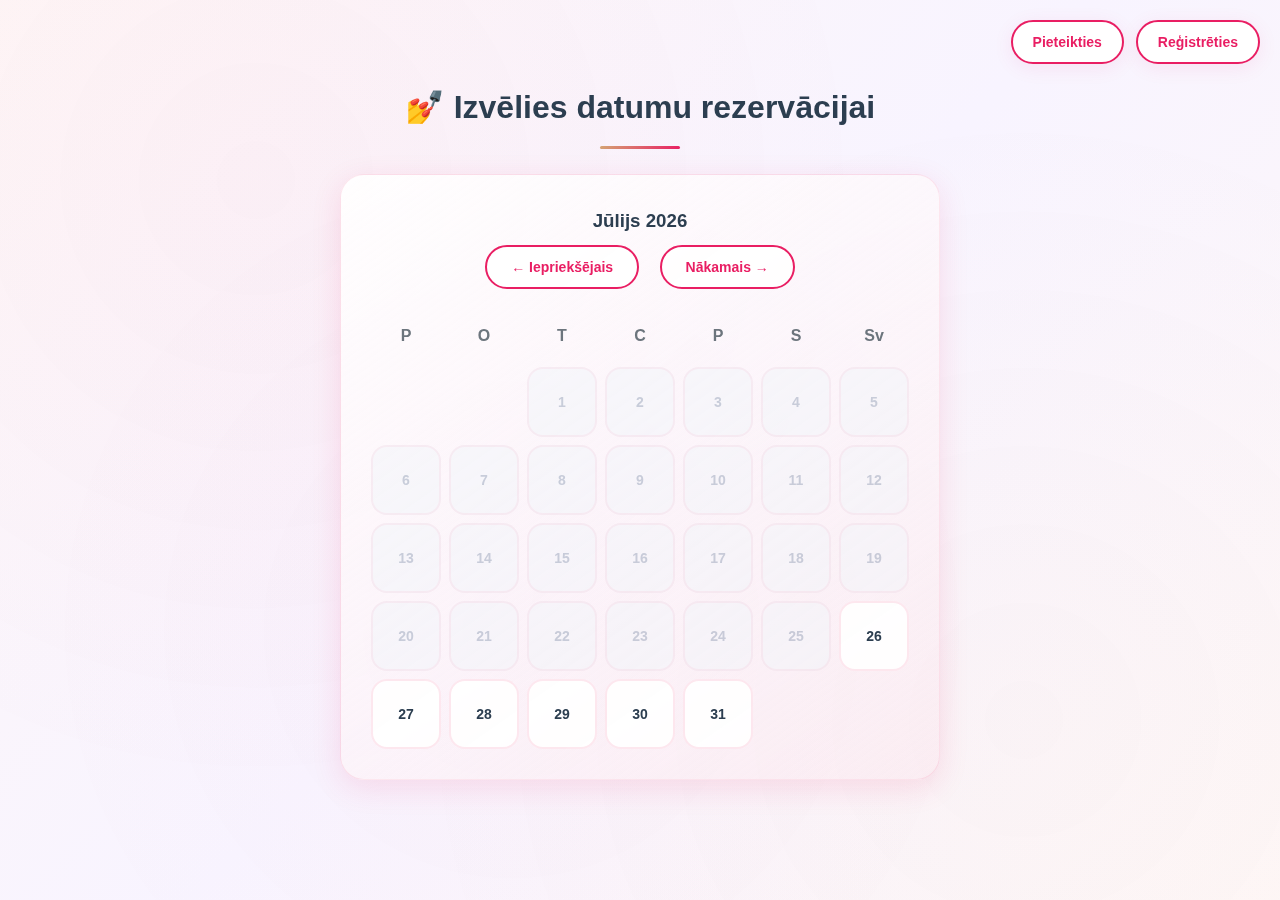
<file: public/index.html>
<!DOCTYPE html>
<html lang="lv">
<head>
    <meta charset="UTF-8">
    <meta name="viewport" content="width=device-width, initial-scale=1.0">
    <title>Nagu studijas rezervācijas</title>
    <link rel="stylesheet" href="style.css">
</head>
<body>
    <div class="container">
        <!-- Autentifikācijas pogas augšējā labajā stūrī -->
        <div class="auth-buttons" id="auth-buttons">
            <button onclick="showLogin()" type="button">Pieteikties</button>
            <button onclick="showRegister()" type="button">Reģistrēties</button>
            <!-- Lietotāja pogas tiks izveidotas automātiski JavaScript -->
        </div>

        <!-- Galvenais kalendāra skats -->
        <div id="step-calendar" class="step">
            <h2>💅 Izvēlies datumu rezervācijai</h2>
            <div id="calendar"></div>
        </div>

        <!-- Pakalpojumu izvēle -->
        <div id="step-service" class="step hidden">
            <h2>Pieejamie pakalpojumi <span id="selected-date"></span></h2>
            <div id="services-list"></div>
            <div class="step-navigation">
                <button onclick="backToCalendar()" type="button">⬅️ Atpakaļ uz kalendāru</button>
            </div>
        </div>

        <!-- Laika izvēle -->
        <div id="step-time" class="step hidden">
            <h2>🕐 Izvēlies laiku</h2>
            <div class="booking-info">
                <p><strong>📅 Datums:</strong> <span id="time-date"></span></p>
                <p><strong>💅 Pakalpojums:</strong> <span id="time-service"></span></p>
            </div>
            <div id="time-slots"></div>
            <div class="step-navigation">
                <button onclick="goBackToServices()" type="button">⬅️ Atpakaļ</button>
            </div>
        </div>

        <!-- Rezervācijas apstiprināšana -->
        <div id="step-confirm" class="step hidden">
            <h2>✅ Apstiprini rezervāciju</h2>
            <div id="booking-summary"></div>
            
            <!-- Nereģistrētiem klientiem -->
            <div id="guest-info" class="booking-form hidden">
                <h3>👤 Tavs kontakti</h3>
                <div class="form-group">
                    <label for="guest-name">Vārds *</label>
                    <input type="text" id="guest-name" required placeholder="Tavs vārds">
                </div>
                <div class="form-group">
                    <label for="guest-phone">Telefons *</label>
                    <input type="tel" id="guest-phone" required placeholder="+371 12345678">
                </div>
                <div class="form-group">
                    <label for="guest-comment">Komentārs (nav obligāts)</label>
                    <textarea id="guest-comment" placeholder="Papildu informācija..." rows="3"></textarea>
                </div>
            </div>
            
            <!-- Reģistrētiem klientiem -->
            <div id="user-info" class="booking-form hidden">
                <h3>📝 Papildu informācija</h3>
                <div class="form-group">
                    <label for="user-comment">Komentārs</label>
                    <textarea id="user-comment" placeholder="Papildu informācija..." rows="3"></textarea>
                </div>
                <div class="form-group">
                    <label for="user-image">📷 Pievienot bildi</label>
                    <input type="file" id="user-image" accept="image/*">
                </div>
            </div>
            
            <div class="confirm-buttons">
                <button onclick="confirmBooking()" id="confirm-btn" class="primary-btn" type="button">✅ Apstiprināt rezervāciju</button>
                <button onclick="editBooking()" type="button">✏️ Labot</button>
                <button onclick="cancelTempBooking()" type="button">❌ Atcelt</button>
                <button onclick="goBackToTime()" type="button">⬅️ Atpakaļ</button>
            </div>
        </div>

        <!-- Paldies ziņojums -->
        <div id="step-thankyou" class="step hidden">
            <div class="thank-you-message">
                <h2>🎉 Paldies par rezervāciju!</h2>
                <p>✅ Tava rezervācija ir veiksmīgi apstiprināta.</p>
                <p>📞 Mēs sazināsimies ar tevi tuvākajā laikā!</p>
                <button onclick="resetBooking()" class="primary-btn" type="button">📅 Izveidot jaunu rezervāciju</button>
            </div>
        </div>

        <!-- Pieteikšanās forma -->
        <div id="login-form" class="auth-form hidden">
            <div class="auth-form-content">
                <h2>🔐 Pieteikšanās</h2>
                <div class="form-group">
                    <label for="login-email">E-pasts</label>
                    <input type="email" id="login-email" required placeholder="tavs@epasts.lv">
                </div>
                <div class="form-group">
                    <label for="login-password">Parole</label>
                    <input type="password" id="login-password" required placeholder="Tava parole">
                </div>
                <div class="form-buttons">
                    <button onclick="loginUser()" class="primary-btn" type="button">🔑 Pieteikties</button>
                    <button onclick="hideAuthForms()" type="button">❌ Atcelt</button>
                </div>
            </div>
        </div>

        <!-- Reģistrācijas forma -->
        <div id="register-form" class="auth-form hidden">
            <div class="auth-form-content">
                <h2>📝 Reģistrācija</h2>
                <div class="form-group">
                    <label for="reg-name">Vārds</label>
                    <input type="text" id="reg-name" required placeholder="Tavs vārds">
                </div>
                <div class="form-group">
                    <label for="reg-phone">Telefons</label>
                    <input type="tel" id="reg-phone" required placeholder="+371 12345678">
                </div>
                <div class="form-group">
                    <label for="reg-email">E-pasts</label>
                    <input type="email" id="reg-email" required placeholder="tavs@epasts.lv">
                </div>
                <div class="form-group">
                    <label for="reg-password">Parole</label>
                    <input type="password" id="reg-password" required placeholder="Izvēlies drošu paroli">
                </div>
                <div class="form-buttons">
                    <button onclick="registerUser()" class="primary-btn" type="button">✨ Reģistrēties</button>
                    <button onclick="hideAuthForms()" type="button">❌ Atcelt</button>
                </div>
            </div>
        </div>

        <!-- Lietotāja rezervācijas -->
        <div id="user-bookings" class="hidden">
            <div class="user-bookings-header">
                <h2>📋 Manas rezervācijas</h2>
                <p class="user-greeting">Sveiks, <span id="user-name-display"></span>! 👋</p>
            </div>
            <div id="bookings-list"></div>
            <div class="user-bookings-footer">
                <button onclick="backToCalendar()" class="primary-btn" type="button">📅 Atpakaļ uz kalendāru</button>
            </div>
        </div>
    </div>

    <script src="./booking.js"></script>
    <script src="./account.js"></script>
</body>
</html>
</file>
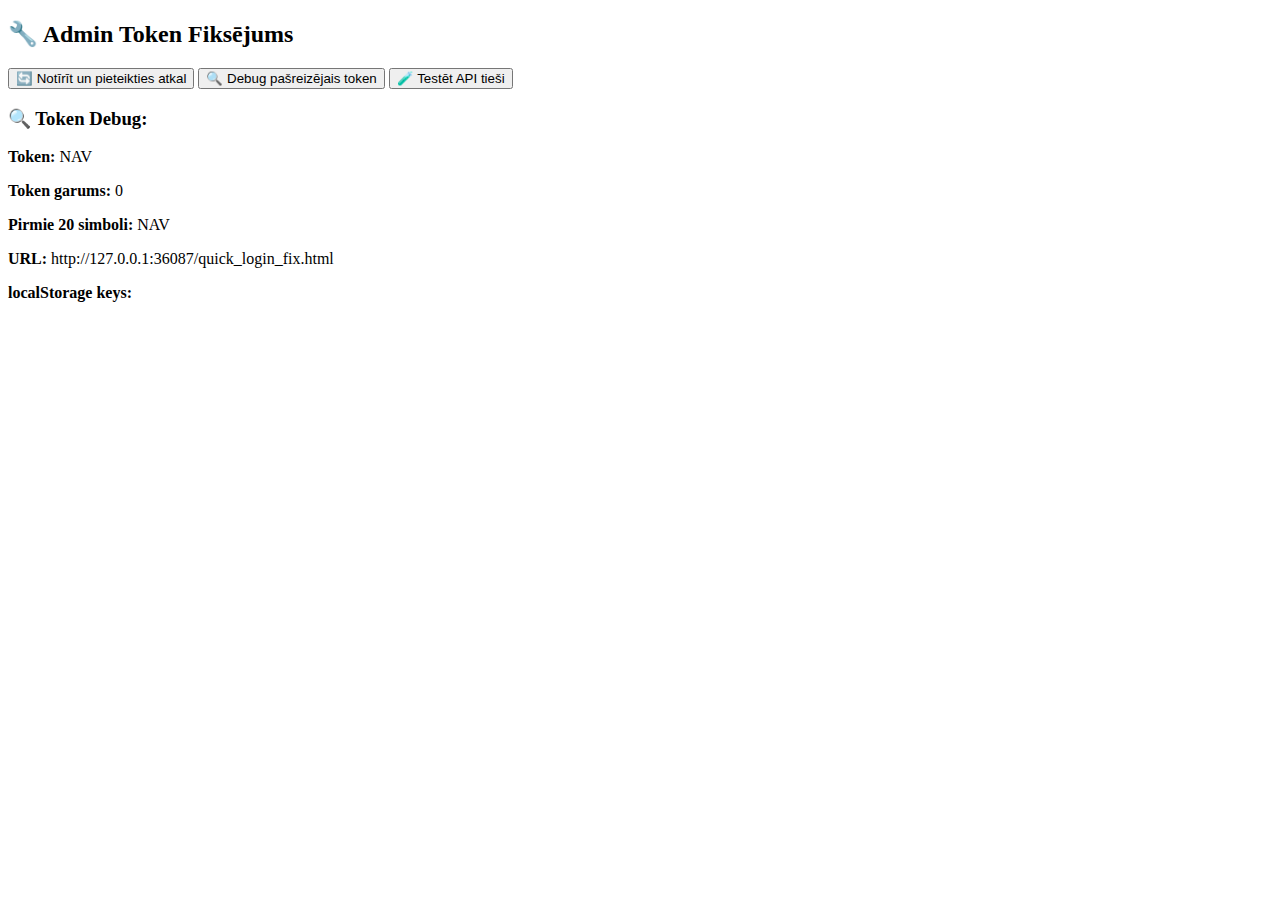
<file: quick_login_fix.html>
<!DOCTYPE html>
<html>
<head>
    <title>Quick Login Fix</title>
</head>
<body>
    <h2>🔧 Admin Token Fiksējums</h2>
    
    <button onclick="clearAndRelogin()">🔄 Notīrīt un pieteikties atkal</button>
    <button onclick="debugCurrentToken()">🔍 Debug pašreizējais token</button>
    <button onclick="testDirectAPI()">🧪 Testēt API tieši</button>
    
    <div id="output"></div>
    
    <script>
        function clearAndRelogin() {
            console.log('🔄 Notīra localStorage un novirza uz login...');
            localStorage.clear();
            sessionStorage.clear();
            window.location.href = '/admin/login.php';
        }
        
        function debugCurrentToken() {
            const token = localStorage.getItem('admin_token');
            const output = document.getElementById('output');
            
            const info = `
                <h3>🔍 Token Debug:</h3>
                <p><strong>Token:</strong> ${token || 'NAV'}</p>
                <p><strong>Token garums:</strong> ${token ? token.length : 0}</p>
                <p><strong>Pirmie 20 simboli:</strong> ${token ? token.substring(0, 20) : 'NAV'}</p>
                <p><strong>URL:</strong> ${window.location.href}</p>
                <p><strong>localStorage keys:</strong> ${Object.keys(localStorage).join(', ')}</p>
            `;
            
            output.innerHTML = info;
            console.log('Token info:', { token, length: token?.length });
        }
        
        async function testDirectAPI() {
            const token = localStorage.getItem('admin_token');
            const output = document.getElementById('output');
            
            if (!token) {
                output.innerHTML = '<p style="color: red;">❌ Nav token localStorage!</p>';
                return;
            }
            
            try {
                console.log('🧪 Testē API ar token:', token.substring(0, 10) + '...');
                
                const response = await fetch('/api/admin/get-stats.php?stat=today_bookings', {
                    method: 'GET',
                    headers: {
                        'Authorization': `Bearer ${token}`,
                        'Content-Type': 'application/json'
                    }
                });
                
                const responseText = await response.text();
                
                output.innerHTML = `
                    <h3>🧪 API Test Result:</h3>
                    <p><strong>Status:</strong> ${response.status} ${response.statusText}</p>
                    <p><strong>Headers:</strong> ${JSON.stringify([...response.headers.entries()])}</p>
                    <pre style="background: #f5f5f5; padding: 1rem; border-radius: 4px; overflow-x: auto;">${responseText}</pre>
                `;
                
                console.log('API Response:', { status: response.status, text: responseText });
                
            } catch (error) {
                output.innerHTML = `<p style="color: red;">❌ API Test Error: ${error.message}</p>`;
                console.error('API Test failed:', error);
            }
        }
        
        // Auto-debug palaižot lapu
        window.onload = function() {
            debugCurrentToken();
        };
    </script>
</body>
</html>
</file>
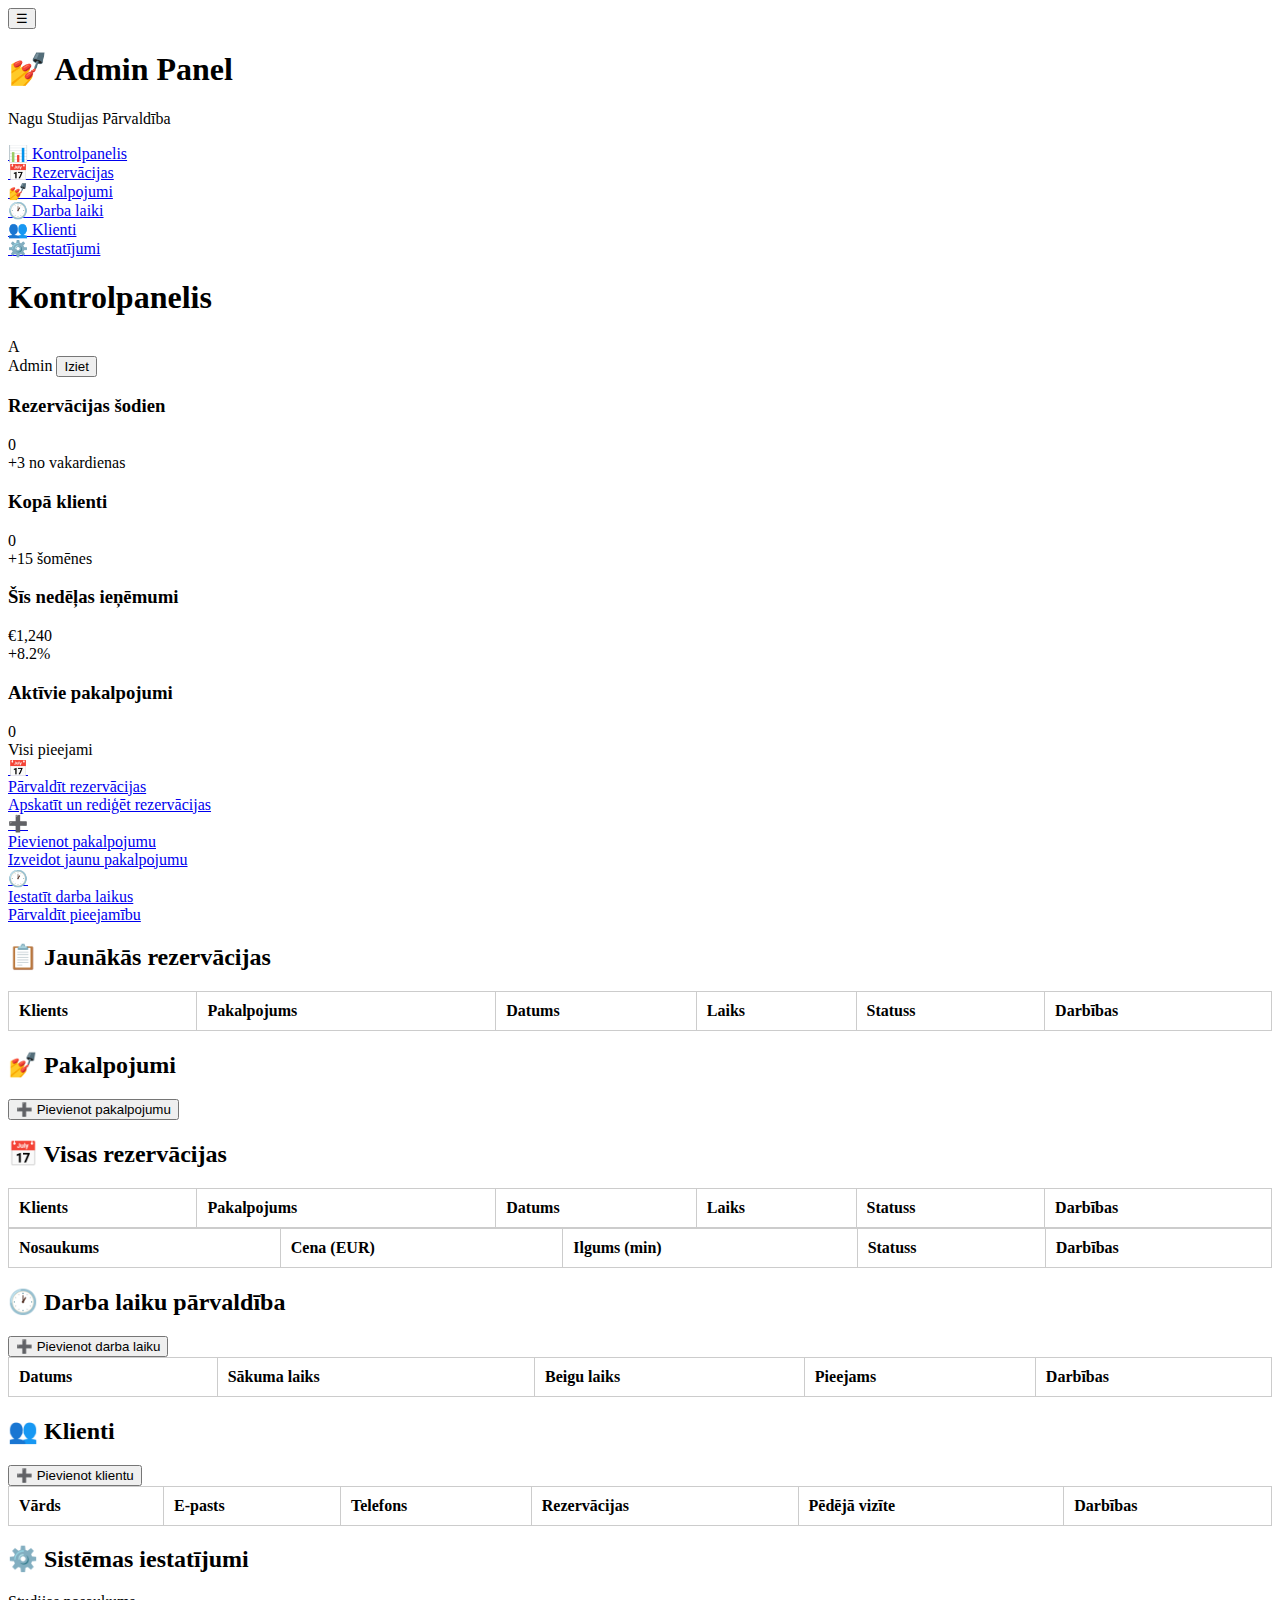
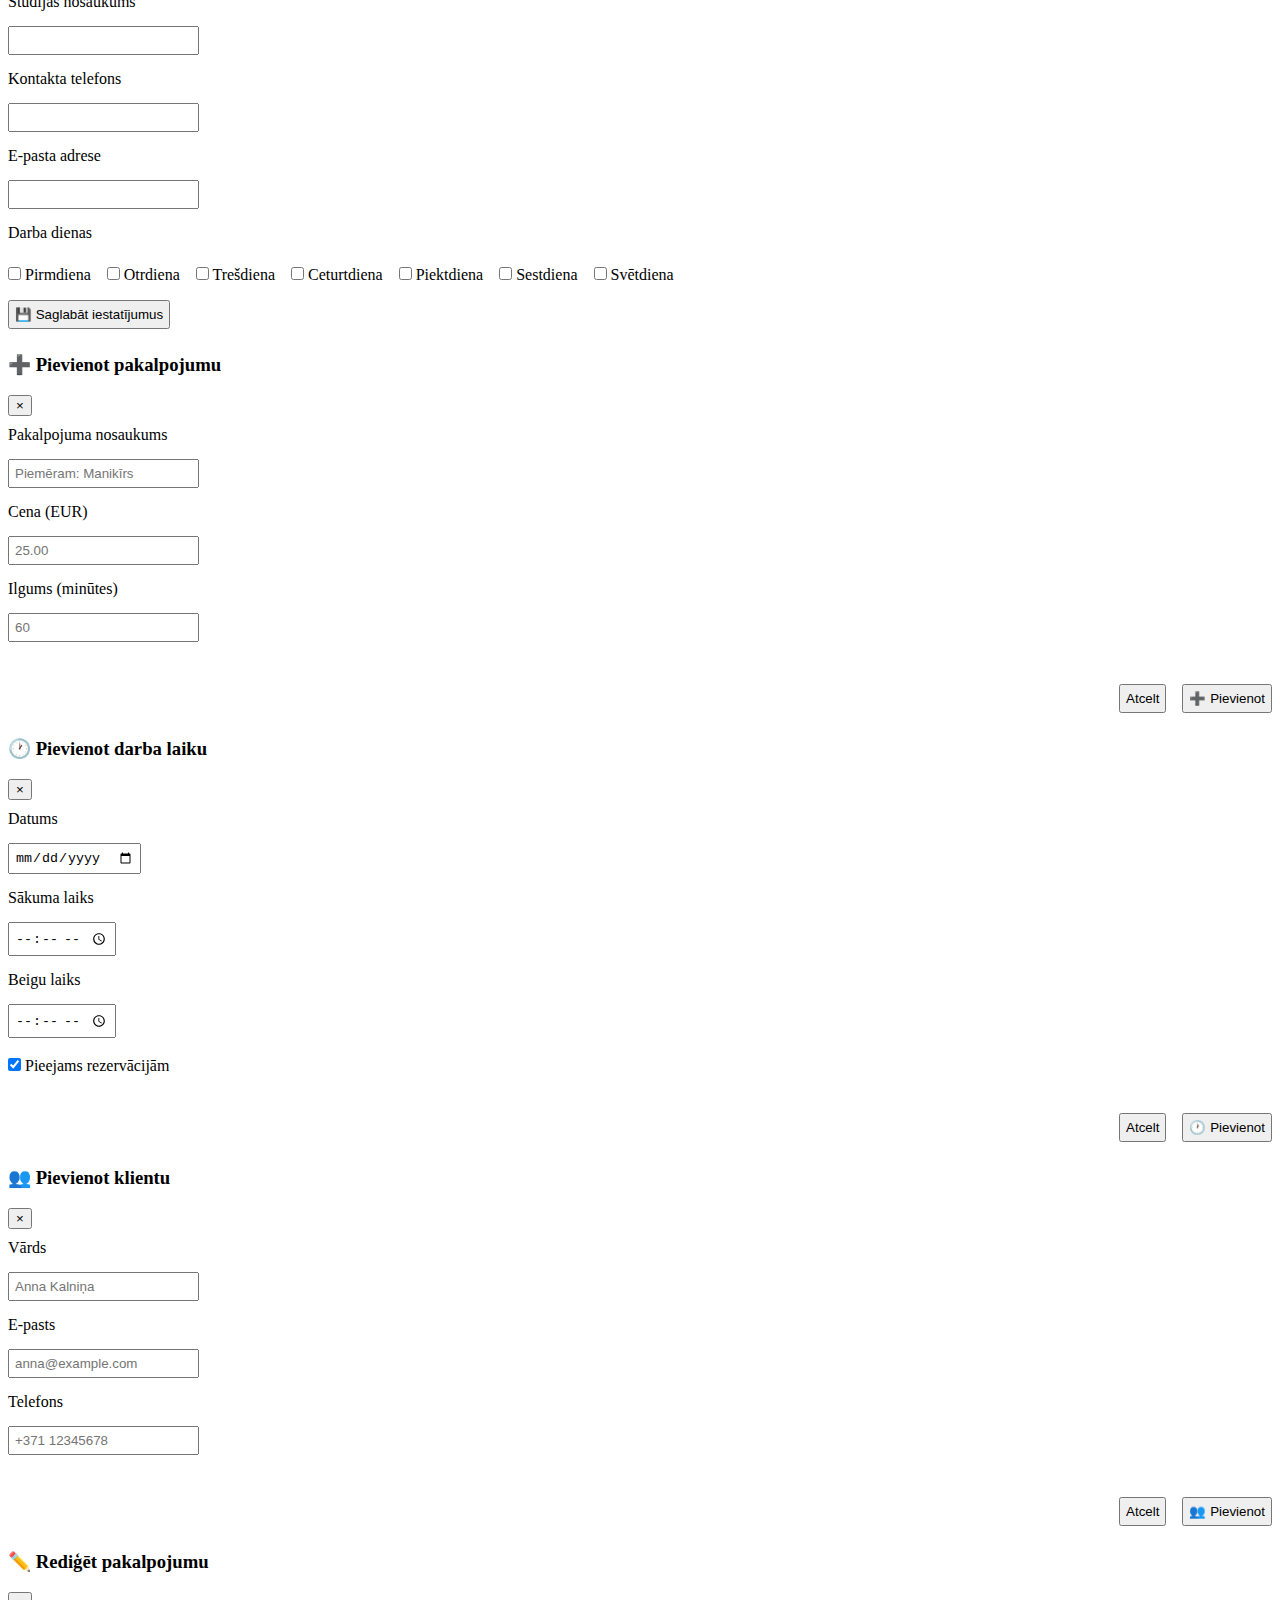
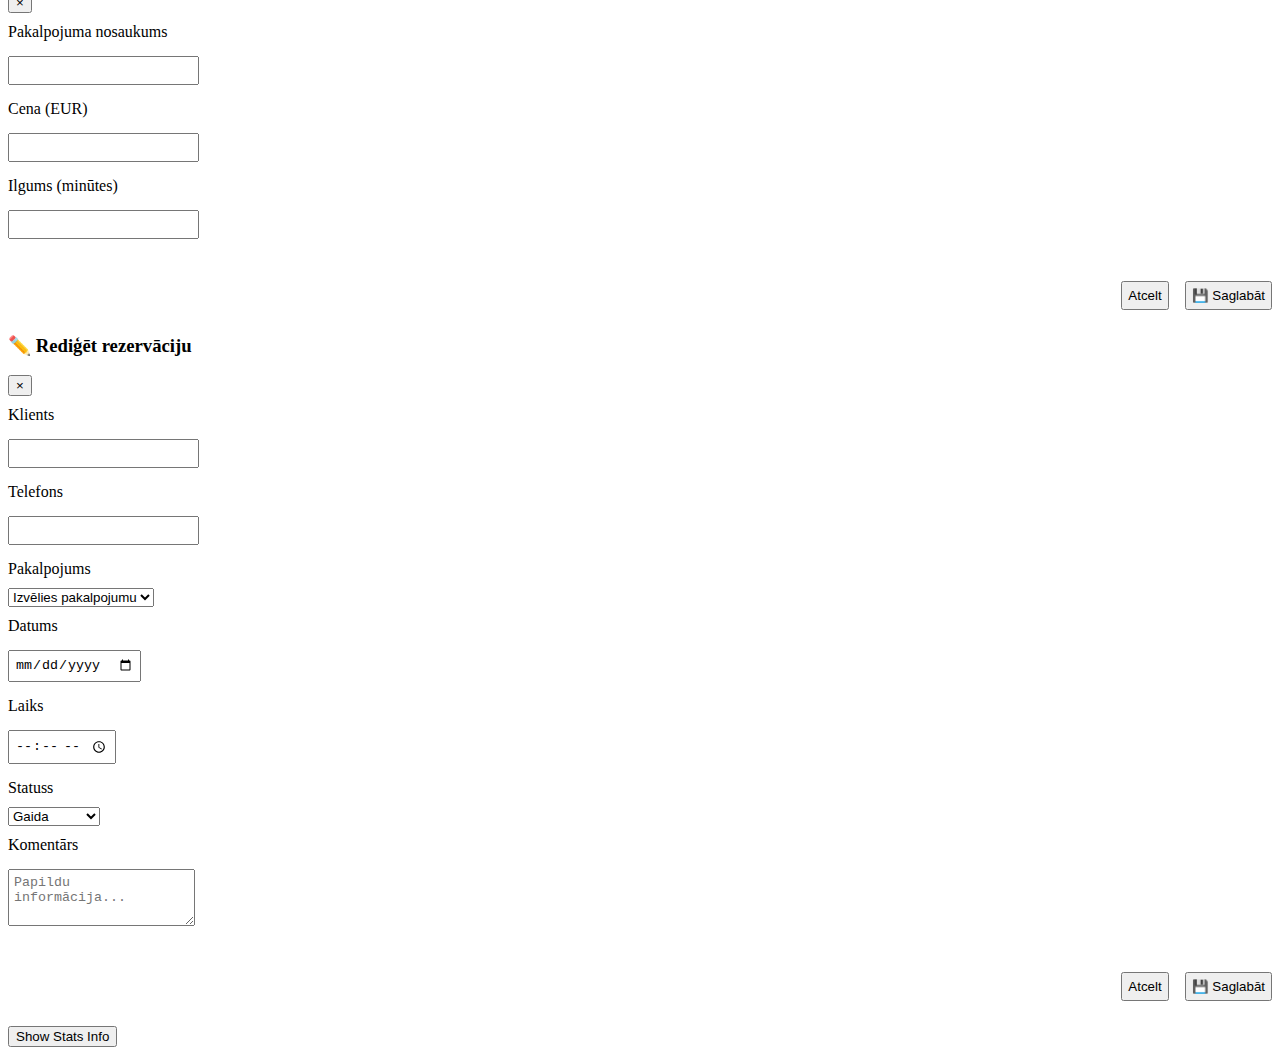
<file: admin/dashboard.html>
<!DOCTYPE html>
<html lang="lv">
<head>
    <meta charset="UTF-8">
    <meta name="viewport" content="width=device-width, initial-scale=1.0">
    <title>💅 Admin Panelis - Nagu Studija</title>
    <!-- Iekļauj admin stilus -->
    <link rel="stylesheet" href="style.css">
</head>
<body>
    <!-- Mobilās izvēlnes pārslēdzējs -->
    <button class="mobile-menu-toggle" onclick="toggleMobileMenu()">☰</button>

    <!-- Kreisās puses navigācijas panelis -->
    <div class="sidebar" id="sidebar">
        <!-- Paneļa galvene ar logotipu -->
        <div class="sidebar-header">
            <h1>💅 Admin Panel</h1>
            <p>Nagu Studijas Pārvaldība</p>
        </div>
        
        <!-- Navigācijas izvēlne -->
        <nav class="sidebar-nav">
            <div class="nav-item">
                <a href="#" class="nav-link active" data-section="dashboard">
                    <span>📊</span> Kontrolpanelis
                </a>
            </div>
            <div class="nav-item">
                <a href="#" class="nav-link" data-section="bookings">
                    <span>📅</span> Rezervācijas
                </a>
            </div>
            <div class="nav-item">
                <a href="#" class="nav-link" data-section="services">
                    <span>💅</span> Pakalpojumi
                </a>
            </div>
            <div class="nav-item">
                <a href="#" class="nav-link" data-section="schedule">
                    <span>🕐</span> Darba laiki
                </a>
            </div>
            <div class="nav-item">
                <a href="#" class="nav-link" data-section="clients">
                    <span>👥</span> Klienti
                </a>
            </div>
            <div class="nav-item">
                <a href="#" class="nav-link" data-section="settings">
                    <span>⚙️</span> Iestatījumi
                </a>
            </div>
        </nav>
    </div>

    <!-- Galvenais satura apgabals -->
    <div class="main-content">
        <!-- Lapas galvene ar virsrakstu un lietotāja info -->
        <div class="content-header">
            <h1 class="page-title" id="page-title">Kontrolpanelis</h1>
            <div class="user-info">
                <div class="user-avatar">A</div>
                <span>Admin</span>
                <button class="logout-btn" onclick="logout()">Iziet</button>
            </div>
        </div>

        <!-- KONTROLPANEĻA SADAĻA -->
        <div id="dashboard-section" class="section active">
            <!-- Statistikas kartes -->
            <div class="dashboard-grid">
                <div class="stats-card">
                    <h3>Rezervācijas šodien</h3>
                    <div class="number" id="today-bookings">0</div>
                    <div class="change positive">+3 no vakardienas</div>
                </div>
                <div class="stats-card">
                    <h3>Kopā klienti</h3>
                    <div class="number" id="total-clients">0</div>
                    <div class="change positive">+15 šomēnes</div>
                </div>
                <div class="stats-card">
                    <h3>Šīs nedēļas ieņēmumi</h3>
                  <div class="number" id="weekly-revenue">€1,240</div>
                    <div class="change positive">+8.2%</div>
                </div>
                <div class="stats-card">
                    <h3>Aktīvie pakalpojumi</h3>
                    <div class="number" id="active-services">0</div>
                    <div class="change">Visi pieejami</div>
                </div>
            </div>

            <!-- Ātro darbību pogas -->
            <div class="quick-actions">
                <a href="#" class="quick-action" onclick="showSection('bookings')">
                    <span class="quick-action-icon">📅</span>
                    <div class="quick-action-title">Pārvaldīt rezervācijas</div>
                    <div class="quick-action-desc">Apskatīt un rediģēt rezervācijas</div>
                </a>
                <a href="#" class="quick-action" onclick="showAddServiceModal()">
                    <span class="quick-action-icon">➕</span>
                    <div class="quick-action-title">Pievienot pakalpojumu</div>
                    <div class="quick-action-desc">Izveidot jaunu pakalpojumu</div>
                </a>
                <a href="#" class="quick-action" onclick="showSection('schedule')">
                    <span class="quick-action-icon">🕐</span>
                    <div class="quick-action-title">Iestatīt darba laikus</div>
                    <div class="quick-action-desc">Pārvaldīt pieejamību</div>
                </a>
            </div>

            <!-- Jaunāko rezervāciju tabula -->
            <div class="card">
                <div class="card-header">
                    <h2>📋 Jaunākās rezervācijas</h2>
                </div>
                <div class="card-body">
                    <div class="table-responsive">
                        <table class="table">
                            <thead>
                                <tr>
                                    <th>Klients</th>
                                    <th>Pakalpojums</th>
                                    <th>Datums</th>
                                    <th>Laiks</th>
                                    <th>Statuss</th>
                                    <th>Darbības</th>
                                </tr>
                            </thead>
                            <tbody id="recent-bookings">
                                <!-- Jaunākās rezervācijas tiks ielādētas šeit -->
                            </tbody>
                        </table>
                    </div>
                </div>
            </div>
        </div>

        <!-- PAKALPOJUMU SADAĻA -->
        <div id="services-section" class="section">
            <div class="card">
                <div class="card-header">
                    <h2>💅 Pakalpojumi</h2>
                </div>
                <div class="card-body">
                    <!-- Pievienošanas poga -->
                    <button class="btn btn-primary" onclick="showAddServiceModal()">
                        ➕ Pievienot pakalpojumu
                    </button>
                 <!-- REZERVĀCIJU SADAĻA -->
        <div id="bookings-section" class="section">
            <div class="card">
                <div class="card-header">
                    <h2>📅 Visas rezervācijas</h2>
                </div>
                <div class="card-body">
                    <div class="table-responsive">
                        <table class="table">
                            <thead>
                                <tr>
                                    <th>Klients</th>
                                    <th>Pakalpojums</th>
                                    <th>Datums</th>
                                    <th>Laiks</th>
                                    <th>Statuss</th>
                                    <th>Darbības</th>
                                </tr>
                            </thead>
                            <tbody id="all-bookings">
                                <!-- Rezervācijas tiks ielādētas šeit -->
                            </tbody>
                        </table>
                    </div>
                </div>
            </div>
        </div>
                    <!-- Pakalpojumu tabula -->
                    <div class="table-responsive">
                        <table class="table">
                            <thead>
                                <tr>
                                    <th>Nosaukums</th>
                                    <th>Cena (EUR)</th>
                                    <th>Ilgums (min)</th>
                                    <th>Statuss</th>
                                    <th>Darbības</th>
                                </tr>
                            </thead>
                            <tbody id="services-list">
                                <!-- Pakalpojumi tiks ielādēti šeit -->
                            </tbody>
                        </table>
                    </div>
                </div>
            </div>
        </div>

        <!-- DARBA LAIKU SADAĻA -->
        <div id="schedule-section" class="section">
            <div class="card">
                <div class="card-header">
                    <h2>🕐 Darba laiku pārvaldība</h2>
                </div>
                <div class="card-body">
                    <!-- Pievienošanas poga -->
                    <button class="btn btn-primary" onclick="showAddScheduleModal()">
                        ➕ Pievienot darba laiku
                    </button>
                    
                    <!-- Darba laiku tabula -->
                    <div class="table-responsive">
                        <table class="table">
                            <thead>
                                <tr>
                                    <th>Datums</th>
                                    <th>Sākuma laiks</th>
                                    <th>Beigu laiks</th>
                                    <th>Pieejams</th>
                                    <th>Darbības</th>
                                </tr>
                            </thead>
                            <tbody id="schedule-list">
                                <!-- Darba laiki tiks ielādēti šeit -->
                            </tbody>
                        </table>
                    </div>
                </div>
            </div>
        </div>

        <!-- KLIENTU SADAĻA -->
        <div id="clients-section" class="section">
            <div class="card">
                <div class="card-header">
                    <h2>👥 Klienti</h2>
                </div>
                <div class="card-body">
                    <!-- Pievienošanas poga -->
                    <button class="btn btn-primary" onclick="showAddClientModal()">
                        ➕ Pievienot klientu
                    </button>
                    
                    <!-- Klientu tabula -->
                    <div class="table-responsive">
                        <table class="table">
                            <thead>
                                <tr>
                                    <th>Vārds</th>
                                    <th>E-pasts</th>
                                    <th>Telefons</th>
                                    <th>Rezervācijas</th>
                                    <th>Pēdējā vizīte</th>
                                    <th>Darbības</th>
                                </tr>
                            </thead>
                            <tbody id="clients-list">
                                <!-- Klienti tiks ielādēti šeit -->
                            </tbody>
                        </table>
                    </div>
                </div>
            </div>
        </div>

        <!-- IESTATĪJUMU SADAĻA -->
        <div id="settings-section" class="section">
            <div class="card">
                <div class="card-header">
                    <h2>⚙️ Sistēmas iestatījumi</h2>
                </div>
                <div class="card-body">
                    <!-- Iestatījumu forma -->
                    <form id="settings-form">
                        <div class="form-group">
                            <label class="form-label">Studijas nosaukums</label>
                            <input type="text" class="form-control" id="studio-name" required>
                        </div>
                        <div class="form-group">
                            <label class="form-label">Kontakta telefons</label>
                            <input type="tel" class="form-control" id="studio-phone" required>
                        </div>
                        <div class="form-group">
                            <label class="form-label">E-pasta adrese</label>
                            <input type="email" class="form-control" id="studio-email" required>
                        </div>
                        <div class="form-group">
                            <label class="form-label">Darba dienas</label>
                            <div style="display: flex; gap: 1rem; flex-wrap: wrap; margin-top: 0.5rem;">
                                <label><input type="checkbox" id="day-monday"> Pirmdiena</label>
                                <label><input type="checkbox" id="day-tuesday"> Otrdiena</label>
                                <label><input type="checkbox" id="day-wednesday"> Trešdiena</label>
                                <label><input type="checkbox" id="day-thursday"> Ceturtdiena</label>
                                <label><input type="checkbox" id="day-friday"> Piektdiena</label>
                                <label><input type="checkbox" id="day-saturday"> Sestdiena</label>
                                <label><input type="checkbox" id="day-sunday"> Svētdiena</label>
                            </div>
                        </div>
                        <button type="submit" class="btn btn-success">💾 Saglabāt iestatījumus</button>
                    </form>
                </div>
            </div>
        </div>
    </div>

    <!-- MODĀLIE LOGI -->

    <!-- Pakalpojuma pievienošanas modāls -->
    <div id="add-service-modal" class="modal">
        <div class="modal-content">
            <div class="modal-header">
                <h3 class="modal-title">➕ Pievienot pakalpojumu</h3>
                <button class="close-btn" onclick="hideAddServiceModal()">&times;</button>
            </div>
            <form id="add-service-form">
                <div class="form-group">
                    <label class="form-label">Pakalpojuma nosaukums</label>
                    <input type="text" class="form-control" id="service-name" required placeholder="Piemēram: Manikīrs">
                </div>
                <div class="form-group">
                    <label class="form-label">Cena (EUR)</label>
                    <input type="number" class="form-control" id="service-price" step="0.01" min="0" required placeholder="25.00">
                </div>
                <div class="form-group">
                    <label class="form-label">Ilgums (minūtes)</label>
                    <input type="number" class="form-control" id="service-duration" min="1" required placeholder="60">
                </div>
                <div style="display: flex; gap: 1rem; justify-content: flex-end; margin-top: 2rem;">
                    <button type="button" class="btn btn-secondary" onclick="hideAddServiceModal()">Atcelt</button>
                    <button type="submit" class="btn btn-primary">➕ Pievienot</button>
                </div>
            </form>
        </div>
    </div>

    <!-- Darba laika pievienošanas modāls -->
    <div id="add-schedule-modal" class="modal">
        <div class="modal-content">
            <div class="modal-header">
                <h3 class="modal-title">🕐 Pievienot darba laiku</h3>
                <button class="close-btn" onclick="hideAddScheduleModal()">&times;</button>
            </div>
            <form id="add-schedule-form">
                <div class="form-group">
                    <label class="form-label">Datums</label>
                    <input type="date" class="form-control" id="schedule-date" required>
                </div>
                <div class="form-group">
                    <label class="form-label">Sākuma laiks</label>
                    <input type="time" class="form-control" id="schedule-start" required>
                </div>
                <div class="form-group">
                    <label class="form-label">Beigu laiks</label>
                    <input type="time" class="form-control" id="schedule-end" required>
                </div>
                <div class="form-group">
                    <label>
                        <input type="checkbox" id="schedule-available" checked>
                        Pieejams rezervācijām
                    </label>
                </div>
                <div style="display: flex; gap: 1rem; justify-content: flex-end; margin-top: 2rem;">
                    <button type="button" class="btn btn-secondary" onclick="hideAddScheduleModal()">Atcelt</button>
                    <button type="submit" class="btn btn-primary">🕐 Pievienot</button>
                </div>
            </form>
        </div>
    </div>

    <!-- Klienta pievienošanas modāls -->
    <div id="add-client-modal" class="modal">
        <div class="modal-content">
            <div class="modal-header">
                <h3 class="modal-title">👥 Pievienot klientu</h3>
                <button class="close-btn" onclick="hideAddClientModal()">&times;</button>
            </div>
            <form id="add-client-form">
                <div class="form-group">
                    <label class="form-label">Vārds</label>
                    <input type="text" class="form-control" id="client-name" required placeholder="Anna Kalniņa">
                </div>
                <div class="form-group">
                    <label class="form-label">E-pasts</label>
                    <input type="email" class="form-control" id="client-email" required placeholder="anna@example.com">
                </div>
                <div class="form-group">
                    <label class="form-label">Telefons</label>
                    <input type="tel" class="form-control" id="client-phone" required placeholder="+371 12345678">
                </div>
                <div style="display: flex; gap: 1rem; justify-content: flex-end; margin-top: 2rem;">
                    <button type="button" class="btn btn-secondary" onclick="hideAddClientModal()">Atcelt</button>
                    <button type="submit" class="btn btn-primary">👥 Pievienot</button>
                </div>
            </form>
        </div>
    </div>

    <!-- Pakalpojuma rediģēšanas modāls -->
    <div id="edit-service-modal" class="modal">
        <div class="modal-content">
            <div class="modal-header">
                <h3 class="modal-title">✏️ Rediģēt pakalpojumu</h3>
                <button class="close-btn" onclick="hideEditServiceModal()">&times;</button>
            </div>
            <form id="edit-service-form">
                <input type="hidden" id="edit-service-id">
                <div class="form-group">
                    <label class="form-label">Pakalpojuma nosaukums</label>
                    <input type="text" class="form-control" id="edit-service-name" required>
                </div>
                <div class="form-group">
                    <label class="form-label">Cena (EUR)</label>
                    <input type="number" class="form-control" id="edit-service-price" step="0.01" min="0" required>
                </div>
                <div class="form-group">
                    <label class="form-label">Ilgums (minūtes)</label>
                    <input type="number" class="form-control" id="edit-service-duration" min="1" required>
                </div>
                <div style="display: flex; gap: 1rem; justify-content: flex-end; margin-top: 2rem;">
                    <button type="button" class="btn btn-secondary" onclick="hideEditServiceModal()">Atcelt</button>
                    <button type="submit" class="btn btn-primary">💾 Saglabāt</button>
                </div>
            </form>
        </div>
    </div>

    <!-- Rezervācijas rediģēšanas modāls -->
    <div id="edit-booking-modal" class="modal">
        <div class="modal-content">
            <div class="modal-header">
                <h3 class="modal-title">✏️ Rediģēt rezervāciju</h3>
                <button class="close-btn" onclick="hideEditBookingModal()">&times;</button>
            </div>
            <form id="edit-booking-form">
                <input type="hidden" id="edit-booking-id">
                <div class="form-group">
                    <label class="form-label">Klients</label>
                    <input type="text" class="form-control" id="edit-booking-client" required>
                </div>
                <div class="form-group">
                    <label class="form-label">Telefons</label>
                    <input type="tel" class="form-control" id="edit-booking-phone" required>
                </div>
                <div class="form-group">
                    <label class="form-label">Pakalpojums</label>
                    <select class="form-control" id="edit-booking-service" required>
                        <option value="">Izvēlies pakalpojumu</option>
                        <!-- Pakalpojumi tiks aizpildīti JavaScript -->
                    </select>
                </div>
                <div class="form-group">
                    <label class="form-label">Datums</label>
                    <input type="date" class="form-control" id="edit-booking-date" required>
                </div>
                <div class="form-group">
                    <label class="form-label">Laiks</label>
                    <input type="time" class="form-control" id="edit-booking-time" required>
                </div>
                <div class="form-group">
                    <label class="form-label">Statuss</label>
                    <select class="form-control" id="edit-booking-status" required>
                        <option value="pending">Gaida</option>
                        <option value="confirmed">Apstiprināts</option>
                        <option value="cancelled">Atcelts</option>
                    </select>
                </div>
                <div class="form-group">
                    <label class="form-label">Komentārs</label>
                    <textarea class="form-control" id="edit-booking-comment" rows="3" placeholder="Papildu informācija..."></textarea>
                </div>
                <div style="display: flex; gap: 1rem; justify-content: flex-end; margin-top: 2rem;">
                    <button type="button" class="btn btn-secondary" onclick="hideEditBookingModal()">Atcelt</button>
                    <button type="submit" class="btn btn-primary">💾 Saglabāt</button>
                </div>
            </form>
        </div>
    </div>

    <!-- Iekļauj admin JavaScript failu -->
    <script src="admin.js"></script>
    
    <script>
        // Papildu funkcijas modāļiem un navigācijai
        
        // Mobilās izvēlnes pārslēgšana
        function toggleMobileMenu() {
            const sidebar = document.getElementById('sidebar');
            sidebar.classList.toggle('active');
        }

        // Rediģēšanas modāļu funkcijas
        function showEditServiceModal(service) {
            const modal = document.getElementById('edit-service-modal');
            document.getElementById('edit-service-id').value = service.id;
            document.getElementById('edit-service-name').value = service.name;
            document.getElementById('edit-service-price').value = service.price;
            document.getElementById('edit-service-duration').value = service.duration;
            modal.classList.add('active');
        }

        function hideEditServiceModal() {
            document.getElementById('edit-service-modal').classList.remove('active');
        }

        function showEditBookingModal(booking) {
            const modal = document.getElementById('edit-booking-modal');
            document.getElementById('edit-booking-id').value = booking.id;
            document.getElementById('edit-booking-client').value = booking.clientName;
            document.getElementById('edit-booking-phone').value = booking.clientPhone;
            document.getElementById('edit-booking-service').value = booking.service;
            document.getElementById('edit-booking-date').value = booking.date;
            document.getElementById('edit-booking-time').value = booking.time;
            document.getElementById('edit-booking-status').value = booking.status;
            document.getElementById('edit-booking-comment').value = booking.comment || '';
            
            // Aizpilda pakalpojumu izvēlni
            const serviceSelect = document.getElementById('edit-booking-service');
            serviceSelect.innerHTML = '<option value="">Izvēlies pakalpojumu</option>';
            // Šeit būtu jāielādē pakalpojumi no mockData vai API
            
            modal.classList.add('active');
        }

        function hideEditBookingModal() {
            document.getElementById('edit-booking-modal').classList.remove('active');
        }

        // Funkciju eksportēšana globālajam scope
        window.toggleMobileMenu = toggleMobileMenu;
        window.showEditServiceModal = showEditServiceModal;
        window.hideEditServiceModal = hideEditServiceModal;
        window.showEditBookingModal = showEditBookingModal;
        window.hideEditBookingModal = hideEditBookingModal;
        
        // CSS animāciju pievienošana
        const style = document.createElement('style');
        style.textContent = `
            @keyframes slideIn {
                from { transform: translateX(100%); opacity: 0; }
                to { transform: translateX(0); opacity: 1; }
            }
            @keyframes slideOut {
                from { transform: translateX(0); opacity: 1; }
                to { transform: translateX(100%); opacity: 0; }
            }
        `;
        document.head.appendChild(style);
    </script>
    <script src="admin.js"></script>
    <script>
// Test pogas pievienošana automātiski
setTimeout(function() {
    addTestButtons();
    console.log('Test pogas pievienotas automātiski');
}, 3000);

</script>
<button onclick="showStatsInfo()" class="btn btn-sm btn-warning">Show Stats Info</button>

<script>
function showStatsInfo() {
    let info = '';
    document.querySelectorAll('.stats-card .number').forEach((el, i) => {
        info += `Card ${i}: ID="${el.id}", Text="${el.textContent}"\n`;
    });
    alert('Stats Elements:\n' + info);
}
</script>
</body>
</html>
</file>
<file: public/style.css>
/* MrOnlain - Uzlabotais elegantais dizains ar FIKSĒTIEM MODALIEM */
/* Saglabā rozā tēmu, bet padara to sofistikētāku un profesionālāku */

/* ========================================
   CSS MAINĪGIE - ELEGANTA ROZĀ PALLETE
======================================== */
:root {
    /* Galvenās krāsas - sofistikētas rozā */
    --primary-rose: #e91e63;
    --primary-deep: #ad1457;
    --primary-light: #f8bbd9;
    --primary-soft: #fce4ec;
    
    /* Rose Gold akcenti */
    --rose-gold: #d4a574;
    --champagne: #f7f3e9;
    --pearl: #f8f6f0;
    
    /* Neitrālās krāsas */
    --charcoal: #2c3e50;
    --slate: #475569;
    --silver: #94a3b8;
    --cloud: #f1f5f9;
    --snow: #fefefe;
    
    /* Statusa krāsas */
    --success: #10b981;
    --warning: #f59e0b;
    --danger: #ef4444;
    --info: #3b82f6;
    
    /* Gradienti */
    --hero-gradient: linear-gradient(135deg, #fef7f7 0%, #f8f4ff 50%, #fef7f7 100%);
    --card-gradient: linear-gradient(145deg, rgba(255,255,255,0.9) 0%, rgba(252,228,236,0.4) 100%);
    --button-gradient: linear-gradient(135deg, #e91e63 0%, #ad1457 100%);
    --accent-gradient: linear-gradient(135deg, #d4a574 0%, #e91e63 100%);
    
    /* Ēnas */
    --shadow-soft: 0 4px 20px rgba(233, 30, 99, 0.08);
    --shadow-medium: 0 8px 30px rgba(233, 30, 99, 0.12);
    --shadow-strong: 0 20px 60px rgba(233, 30, 99, 0.15);
    --shadow-glow: 0 0 30px rgba(233, 30, 99, 0.2);
    
    /* Robežas */
    --border-light: rgba(233, 30, 99, 0.1);
    --border-medium: rgba(233, 30, 99, 0.2);
    --border-strong: rgba(233, 30, 99, 0.3);
    
    /* Animācijas */
    --transition-smooth: all 0.3s cubic-bezier(0.4, 0, 0.2, 1);
    --transition-bounce: all 0.4s cubic-bezier(0.68, -0.55, 0.265, 1.55);
}

/* ========================================
   PAMATA ELEMENTI
======================================== */
* {
    margin: 0;
    padding: 0;
    box-sizing: border-box;
}

body {
    font-family: 'Inter', -apple-system, BlinkMacSystemFont, 'Segoe UI', sans-serif;
    background: var(--hero-gradient);
    background-attachment: fixed;
    color: var(--charcoal);
    line-height: 1.7;
    font-weight: 400;
    overflow-x: hidden;
}

/* Sofistikēts fona pattern */
body::before {
    content: '';
    position: fixed;
    top: 0;
    left: 0;
    width: 100%;
    height: 100%;
    background-image: 
        radial-gradient(circle at 20% 20%, rgba(233, 30, 99, 0.03) 0%, transparent 50%),
        radial-gradient(circle at 80% 80%, rgba(212, 165, 116, 0.03) 0%, transparent 50%),
        radial-gradient(circle at 40% 70%, rgba(233, 30, 99, 0.02) 0%, transparent 50%);
    pointer-events: none;
    z-index: -1;
}

/* ========================================
   CONTAINER
======================================== */
.container {
    max-width: 1200px;
    margin: 0 auto;
    padding: 20px;
    min-height: 100vh;
    position: relative;
}

/* ========================================
   AUTH POGAS (AUGŠĒJĀ LABAJĀ STŪRĪ)
======================================== */
.auth-buttons {
    position: fixed;
    top: 20px;
    right: 20px;
    display: flex;
    gap: 12px;
    z-index: 100;
    flex-wrap: wrap;
}

.auth-buttons button {
    padding: 12px 20px;
    border: 2px solid var(--primary-rose);
    border-radius: 50px;
    background: rgba(255, 255, 255, 0.95);
    color: var(--primary-rose);
    font-weight: 600;
    font-size: 14px;
    cursor: pointer;
    transition: var(--transition-smooth);
    backdrop-filter: blur(10px);
    box-shadow: var(--shadow-soft);
}

.auth-buttons button:hover {
    background: var(--primary-rose);
    color: white;
    transform: translateY(-2px);
    box-shadow: var(--shadow-medium);
}

.auth-buttons span {
    display: inline-block;
    margin-right: 10px;
    color: var(--primary-rose);
    font-weight: 600;
    background: rgba(255, 255, 255, 0.95);
    padding: 12px 16px;
    border-radius: 50px;
    backdrop-filter: blur(10px);
    box-shadow: var(--shadow-soft);
}

/* ========================================
   MODAL SISTĒMAS LABOJUMI - KRITISKAIS BLOKS
======================================== */

/* SVARĪGI: Modal overlay body klasei */
body.modal-open {
    overflow: hidden !important;
    position: relative;
}

body.modal-open::after {
    content: '';
    position: fixed;
    top: 0;
    left: 0;
    width: 100%;
    height: 100%;
    background: rgba(44, 62, 80, 0.6);
    backdrop-filter: blur(8px);
    z-index: 1990;
    animation: fadeIn 0.3s ease;
}

/* ========================================
   MODĀLIE LOGI - KRITISKAIS BLOKS
======================================== */
.auth-form {
    position: fixed !important;
    top: 0 !important;
    left: 0 !important;
    width: 100% !important;
    height: 100% !important;
    z-index: 2000 !important;
    display: flex !important;
    align-items: center !important;
    justify-content: center !important;
    opacity: 0;
    visibility: hidden;
    pointer-events: none;
    transition: all 0.3s ease;
}

/* KRITISKAIS LABOJUMS: Kad modal nav slēpts */
.auth-form:not(.hidden) {
    opacity: 1 !important;
    visibility: visible !important;
    pointer-events: all !important;
    animation: fadeIn 0.4s ease !important;
}

/* KRITISKAIS LABOJUMS: Kad modal ir slēpts */
.auth-form.hidden {
    opacity: 0 !important;
    visibility: hidden !important;
    pointer-events: none !important;
    display: flex !important; /* Saglabā layout, bet paslēpj ar opacity */
}

.auth-form-content {
    background: var(--card-gradient);
    backdrop-filter: blur(30px);
    border: 1px solid var(--border-medium);
    border-radius: 24px;
    padding: 40px;
    max-width: 450px;
    width: 90%;
    box-shadow: var(--shadow-strong);
    animation: modalSlideIn 0.5s cubic-bezier(0.68, -0.55, 0.265, 1.55);
    position: relative;
    z-index: 2001;
    transform: scale(0.8);
    transition: transform 0.3s ease;
}

.auth-form:not(.hidden) .auth-form-content {
    transform: scale(1);
}

/* Aizvēršanas poga */
.auth-form .close-btn {
    position: absolute;
    top: 20px;
    right: 24px;
    background: none;
    border: none;
    font-size: 24px;
    color: var(--silver);
    cursor: pointer;
    transition: var(--transition-smooth);
    padding: 8px;
    border-radius: 50%;
    z-index: 2002;
    width: 40px;
    height: 40px;
    display: flex;
    align-items: center;
    justify-content: center;
}

.auth-form .close-btn:hover {
    color: var(--primary-rose);
    background: rgba(233, 30, 99, 0.1);
    transform: scale(1.1);
}

.auth-form h2 {
    text-align: center;
    color: var(--charcoal);
    margin-bottom: 30px;
    font-size: 28px;
    font-weight: 700;
    background: var(--button-gradient);
    -webkit-background-clip: text;
    background-clip: text;
    -webkit-text-fill-color: transparent;
}

/* ========================================
   FORMU ELEMENTI
======================================== */
.form-group {
    margin-bottom: 20px;
}

.form-group label {
    display: block;
    margin-bottom: 8px;
    font-weight: 600;
    color: var(--charcoal);
    font-size: 14px;
    text-transform: uppercase;
    letter-spacing: 0.5px;
}

.form-group input,
.form-group textarea {
    width: 100%;
    padding: 16px 20px;
    border: 2px solid var(--border-light);
    border-radius: 16px;
    background: rgba(255, 255, 255, 0.9);
    font-size: 15px;
    font-family: inherit;
    transition: var(--transition-smooth);
    color: var(--charcoal);
}

.form-group input:focus,
.form-group textarea:focus {
    outline: none;
    border-color: var(--primary-rose);
    background: white;
    box-shadow: 0 0 0 4px rgba(233, 30, 99, 0.1);
    transform: translateY(-2px);
}

.form-group input::placeholder,
.form-group textarea::placeholder {
    color: var(--silver);
    opacity: 0.8;
}

/* Form pogas */
.form-buttons {
    display: flex;
    gap: 12px;
    flex-wrap: wrap;
    margin-top: 20px;
}

.form-buttons button {
    flex: 1;
    min-width: 120px;
    padding: 14px 24px;
    border-radius: 50px;
    font-weight: 600;
    transition: var(--transition-smooth);
    cursor: pointer;
    border: 2px solid transparent;
    font-size: 14px;
}

.form-buttons .primary-btn {
    background: var(--button-gradient);
    color: white;
    border-color: transparent;
}

.form-buttons .primary-btn:hover {
    background: var(--accent-gradient);
    transform: translateY(-2px) scale(1.05);
    box-shadow: var(--shadow-glow);
}

.form-buttons button:not(.primary-btn) {
    background: rgba(255, 255, 255, 0.9);
    color: var(--slate);
    border-color: var(--border-medium);
}

.form-buttons button:not(.primary-btn):hover {
    border-color: var(--primary-rose);
    color: var(--primary-rose);
    transform: translateY(-2px);
    background: white;
    box-shadow: var(--shadow-soft);
}

/* ========================================
   SOĻU SISTĒMA - LABOTA
======================================== */

/* KRITISKAIS LABOJUMS: Step visibility */
.step {
    display: none !important;
    padding: 60px 40px 40px 40px;
    min-height: 500px;
    opacity: 0;
    transform: translateY(20px);
    transition: all 0.4s ease;
}

/* Kad step ir redzams */
.step:not(.hidden) {
    display: block !important;
    opacity: 1;
    transform: translateY(0);
    animation: fadeInUp 0.6s cubic-bezier(0.4, 0, 0.2, 1);
}

/* Kad step ir slēpts */
.step.hidden {
    display: none !important;
    opacity: 0;
    transform: translateY(20px);
}

.step h2 {
    text-align: center;
    color: var(--charcoal);
    font-size: 32px;
    font-weight: 700;
    margin-bottom: 40px;
    position: relative;
}

.step h2::after {
    content: '';
    position: absolute;
    bottom: -15px;
    left: 50%;
    transform: translateX(-50%);
    width: 80px;
    height: 3px;
    background: var(--accent-gradient);
    border-radius: 2px;
}

/* ========================================
   PAKALPOJUMU KARŠU LAYOUT - UZLABOTS
======================================== */

/* Pakalpojumu konteiners - responsive grid */
#services-list {
    display: grid;
    grid-template-columns: repeat(auto-fit, minmax(300px, 1fr));
    gap: 24px;
    max-width: 1000px;
    margin: 0 auto;
    padding: 20px 0;
}

/* Pakalpojuma karte - elegants dizains ar LABOTU Z-INDEX */
.service-option {
    background: var(--card-gradient);
    border-radius: 20px;
    padding: 30px;
    border: 2px solid var(--border-light);
    box-shadow: var(--shadow-soft);
    transition: var(--transition-smooth);
    position: relative;
    overflow: visible; /* LABOJUMS: ļauj tagiem būt redzamiem */
    height: auto;
    min-height: 220px;
    display: flex;
    flex-direction: column;
    justify-content: space-between;
    z-index: 1; /* LABOJUMS: pamata z-index */
}

/* Hover efekts ar LABOTU Z-INDEX */
.service-option:hover {
    transform: translateY(-8px) scale(1.02);
    box-shadow: var(--shadow-strong);
    border-color: var(--primary-rose);
    z-index: 10; /* LABOJUMS: hover laikā augstāks z-index */
}

/* Skaists gradients hover laikā ar LABOTU Z-INDEX */
.service-option:hover::before {
    content: '';
    position: absolute;
    top: 0;
    left: 0;
    right: 0;
    bottom: 0;
    background: linear-gradient(135deg, rgba(233, 30, 99, 0.05) 0%, rgba(212, 165, 116, 0.05) 100%);
    border-radius: 18px;
    z-index: -1; /* LABOJUMS: aiz satura, nevis priekšā */
    animation: shimmer 0.6s ease;
    pointer-events: none;
}

/* Pakalpojuma nosaukums ar AUGSTĀKU Z-INDEX */
.service-option h4 {
    color: var(--primary-rose);
    font-size: 22px;
    font-weight: 700;
    margin-bottom: 16px;
    position: relative;
    z-index: 5; /* LABOJUMS: augstāks par tagiem */
    display: flex;
    align-items: center;
    gap: 8px;
}

/* Cenas un ilguma styling ar AUGSTĀKU Z-INDEX */
.service-option p {
    color: var(--slate);
    font-size: 16px;
    font-weight: 500;
    margin-bottom: 12px;
    position: relative;
    z-index: 5; /* LABOJUMS: augstāks par tagiem */
    display: flex;
    align-items: center;
    gap: 8px;
}

/* Cenas special styling */
.service-option p:first-of-type {
    color: var(--success);
    font-weight: 700;
    font-size: 18px;
}

/* Pogas konteiners ar AUGSTĀKO Z-INDEX */
.service-option .service-button-container {
    margin-top: auto;
    position: relative;
    z-index: 15; /* LABOJUMS: visaugstākais z-index */
}

/* Pakalpojuma izvēles poga ar AUGSTĀKO Z-INDEX */
.service-option button {
    width: 100%;
    padding: 14px 24px;
    background: var(--button-gradient);
    color: white;
    border: none;
    border-radius: 50px;
    font-weight: 700;
    font-size: 15px;
    cursor: pointer;
    transition: var(--transition-smooth);
    position: relative;
    overflow: hidden;
    z-index: 20; /* LABOJUMS: visaugstākais z-index */
    box-shadow: var(--shadow-soft);
    pointer-events: auto; /* LABOJUMS: eksplicīti ieslēgti eventi */
}

/* Poga hover efekts ar GARANTĒTU Z-INDEX */
.service-option button:hover {
    background: var(--accent-gradient);
    transform: translateY(-2px) scale(1.05);
    box-shadow: var(--shadow-glow);
    z-index: 25; /* LABOJUMS: vēl augstāks hover laikā */
}

/* Poga active efekts */
.service-option button:active {
    transform: translateY(0) scale(0.98);
    z-index: 25;
}

/* Skaists hover animations */
@keyframes shimmer {
    0% { opacity: 0; }
    50% { opacity: 1; }
    100% { opacity: 0; }
}

/* Services step header uzlabojums */
#step-service h2 {
    text-align: center;
    color: var(--charcoal);
    font-size: 28px;
    font-weight: 700;
    margin-bottom: 35px;
    position: relative;
}

#step-service h2::after {
    content: '';
    position: absolute;
    bottom: -12px;
    left: 50%;
    transform: translateX(-50%);
    width: 60px;
    height: 3px;
    background: var(--accent-gradient);
    border-radius: 2px;
}

/* Loading state styling */
#services-list .loading-state {
    text-align: center;
    color: var(--silver);
    font-style: italic;
    padding: 40px;
    background: var(--card-gradient);
    border-radius: 16px;
    border: 2px dashed var(--border-light);
    grid-column: 1 / -1; /* Full width across all columns */
}

/* Error state styling */
#services-list .error-message {
    text-align: center;
    color: var(--danger);
    background: rgba(239, 68, 68, 0.1);
    border: 2px solid var(--danger);
    border-radius: 16px;
    padding: 30px;
    font-weight: 600;
    grid-column: 1 / -1; /* Full width across all columns */
}

/* Empty state styling */
#services-list .empty-state {
    text-align: center;
    color: var(--slate);
    background: var(--cloud);
    border: 2px dashed var(--silver);
    border-radius: 16px;
    padding: 40px;
    font-style: italic;
    grid-column: 1 / -1; /* Full width across all columns */
}

/* Premium kartīšu effects ar LABOTU POZICIONĒŠANU */
.service-option.premium {
    border: 2px solid var(--rose-gold);
    background: linear-gradient(145deg, rgba(212, 165, 116, 0.1) 0%, rgba(255,255,255,0.9) 100%);
    position: relative;
}

.service-option.premium::after { /* LABOJUMS: izmantojam ::after nevis ::before */
    content: '⭐ Premium';
    position: absolute;
    top: 10px; /* LABOJUMS: tālāk no pogas */
    right: 10px;
    background: var(--rose-gold);
    color: white;
    padding: 3px 8px; /* LABOJUMS: mazāks padding */
    border-radius: 12px; /* LABOJUMS: mazāks border-radius */
    font-size: 10px; /* LABOJUMS: mazāks font */
    font-weight: 700;
    z-index: 2; /* LABOJUMS: zems z-index */
    pointer-events: none;
    line-height: 1;
}

/* Populārs tags ar LABOTU POZICIONĒŠANU */
.service-option.popular {
    border: 2px solid var(--success);
    position: relative;
}

.service-option.popular::after { /* LABOJUMS: izmantojam ::after nevis ::before */
    content: '🔥 Populārs';
    position: absolute;
    top: 10px; /* LABOJUMS: tālāk no pogas */
    right: 10px;
    background: var(--success);
    color: white;
    padding: 3px 8px; /* LABOJUMS: mazāks padding */
    border-radius: 12px; /* LABOJUMS: mazāks border-radius */
    font-size: 10px; /* LABOJUMS: mazāks font */
    font-weight: 700;
    z-index: 2; /* LABOJUMS: zems z-index */
    pointer-events: none;
    line-height: 1;
}

/* Jauns pakalpojums tags ar LABOTU POZICIONĒŠANU */
.service-option.new {
    border: 2px solid var(--info);
    position: relative;
}

.service-option.new::after { /* LABOJUMS: izmantojam ::after nevis ::before */
    content: '✨ Jauns';
    position: absolute;
    top: 10px; /* LABOJUMS: tālāk no pogas */
    right: 10px;
    background: var(--info);
    color: white;
    padding: 3px 8px; /* LABOJUMS: mazāks padding */
    border-radius: 12px; /* LABOJUMS: mazāks border-radius */
    font-size: 10px; /* LABOJUMS: mazāks font */
    font-weight: 700;
    z-index: 2; /* LABOJUMS: zems z-index */
    pointer-events: none;
    line-height: 1;
}

/* ========================================
   LAIKA SLOTI
======================================== */
#time-slots {
    display: grid;
    grid-template-columns: repeat(auto-fill, minmax(150px, 1fr));
    gap: 16px;
    max-width: 800px;
    margin: 0 auto;
    padding: 20px 0;
}

.time-slot {
    padding: 16px 20px;
    border: 2px solid var(--border-light);
    border-radius: 16px;
    background: rgba(255, 255, 255, 0.9);
    color: var(--charcoal);
    font-weight: 600;
    cursor: pointer;
    transition: var(--transition-smooth);
    text-align: center;
    font-size: 16px;
}

.time-slot:hover {
    background: var(--primary-light);
    border-color: var(--primary-rose);
    transform: translateY(-2px) scale(1.05);
    box-shadow: var(--shadow-soft);
    color: var(--primary-deep);
}

.time-slot:active {
    transform: translateY(0) scale(0.98);
}

/* ========================================
   KALENDĀRS
======================================== */
#calendar {
    max-width: 600px;
    margin: 0 auto;
    background: var(--card-gradient);
    border-radius: 24px;
    padding: 30px;
    box-shadow: var(--shadow-medium);
    border: 1px solid var(--border-light);
}

.calendar-nav {
    margin-bottom: 20px;
}

.calendar-nav button {
    padding: 12px 24px;
    margin: 0 8px;
    border: 2px solid var(--primary-rose);
    border-radius: 50px;
    background: rgba(255, 255, 255, 0.9);
    color: var(--primary-rose);
    font-weight: 600;
    cursor: pointer;
    transition: var(--transition-smooth);
}

.calendar-nav button:hover {
    background: var(--primary-rose);
    color: white;
    transform: translateY(-2px);
    box-shadow: var(--shadow-soft);
}

.calendar-day {
    aspect-ratio: 1;
    border: 2px solid var(--border-light);
    border-radius: 16px;
    background: rgba(255, 255, 255, 0.9);
    color: var(--charcoal);
    font-weight: 600;
    cursor: pointer;
    transition: var(--transition-smooth);
    display: flex;
    align-items: center;
    justify-content: center;
    font-size: 14px;
}

.calendar-day:hover:not(.past-date):not(:disabled) {
    background: var(--primary-light);
    border-color: var(--primary-rose);
    transform: translateY(-2px) scale(1.05);
    box-shadow: var(--shadow-soft);
    color: var(--primary-deep);
}

.calendar-day.past-date {
    background: var(--cloud);
    color: var(--silver);
    cursor: not-allowed;
    opacity: 0.5;
}

.calendar-empty {
    aspect-ratio: 1;
}

/* ========================================
   LIETOTĀJA REZERVĀCIJAS SKATS - LABOTS
======================================== */
#user-bookings {
    display: none !important;
    padding: 60px 40px 40px 40px;
    min-height: 500px;
    opacity: 0;
    transform: translateY(20px);
    transition: all 0.4s ease;
}

#user-bookings:not(.hidden) {
    display: block !important;
    opacity: 1;
    transform: translateY(0);
    animation: fadeInUp 0.6s cubic-bezier(0.4, 0, 0.2, 1);
}

#user-bookings.hidden {
    display: none !important;
    opacity: 0;
    transform: translateY(20px);
}

.user-bookings-header {
    text-align: center;
    margin-bottom: 40px;
}

.user-bookings-header h2 {
    color: var(--charcoal);
    font-size: 32px;
    font-weight: 700;
    margin-bottom: 15px;
    position: relative;
}

.user-bookings-header h2::after {
    content: '';
    position: absolute;
    bottom: -10px;
    left: 50%;
    transform: translateX(-50%);
    width: 80px;
    height: 3px;
    background: var(--accent-gradient);
    border-radius: 2px;
}

.user-greeting {
    font-size: 18px;
    color: var(--slate);
    font-weight: 500;
}

.user-bookings-footer {
    text-align: center;
    margin-top: 40px;
}

/* ========================================
   REZERVĀCIJU KARŠU DIZAINS
======================================== */
.booking {
    background: var(--card-gradient);
    border-radius: 20px;
    padding: 25px;
    margin-bottom: 20px;
    border: 1px solid var(--border-light);
    box-shadow: var(--shadow-soft);
    transition: var(--transition-smooth);
}

.booking:hover {
    transform: translateY(-2px);
    box-shadow: var(--shadow-medium);
    border-color: var(--border-medium);
}

.booking h4 {
    color: var(--primary-rose);
    font-size: 20px;
    font-weight: 700;
    margin-bottom: 15px;
}

.booking-info p {
    margin-bottom: 8px;
    color: var(--slate);
    font-size: 15px;
}

.booking-info strong {
    color: var(--charcoal);
    font-weight: 600;
}

.booking-buttons {
    display: flex;
    gap: 12px;
    margin-top: 20px;
    flex-wrap: wrap;
}

.booking-buttons button {
    padding: 10px 16px;
    border-radius: 50px;
    font-weight: 600;
    font-size: 13px;
    cursor: pointer;
    transition: var(--transition-smooth);
    border: 2px solid transparent;
}

.update-btn {
    background: var(--info);
    color: white;
}

.update-btn:hover {
    background: #2563eb;
    transform: translateY(-1px);
}

.reschedule-btn {
    background: var(--warning);
    color: white;
}

.reschedule-btn:hover {
    background: #d97706;
    transform: translateY(-1px);
}

.cancel-btn {
    background: var(--danger);
    color: white;
}

.cancel-btn:hover {
    background: #dc2626;
    transform: translateY(-1px);
}

/* ========================================
   APSTIPRINĀJUMA FORMA
======================================== */
.booking-form {
    background: var(--card-gradient);
    border-radius: 20px;
    padding: 30px;
    margin: 20px 0;
    border: 1px solid var(--border-light);
    box-shadow: var(--shadow-soft);
}

.booking-form h3 {
    color: var(--charcoal);
    font-size: 22px;
    font-weight: 700;
    margin-bottom: 20px;
    text-align: center;
}

.booking-summary {
    background: var(--champagne);
    border-radius: 16px;
    padding: 25px;
    margin-bottom: 25px;
    border: 2px solid var(--border-light);
}

.booking-summary h3 {
    color: var(--primary-rose);
    font-size: 24px;
    font-weight: 700;
    margin-bottom: 20px;
    text-align: center;
}

.booking-summary p {
    color: var(--charcoal);
    font-size: 16px;
    margin-bottom: 10px;
    display: flex;
    align-items: center;
    gap: 8px;
}

.booking-summary strong {
    font-weight: 700;
}

.confirm-buttons {
    display: flex;
    gap: 12px;
    flex-wrap: wrap;
    margin-top: 25px;
    justify-content: center;
}

.confirm-buttons button {
    padding: 14px 24px;
    border-radius: 50px;
    font-weight: 600;
    cursor: pointer;
    transition: var(--transition-smooth);
    border: 2px solid transparent;
    font-size: 14px;
    min-width: 140px;
}

.confirm-buttons .primary-btn {
    background: var(--button-gradient);
    color: white;
}

.confirm-buttons .primary-btn:hover {
    background: var(--accent-gradient);
    transform: translateY(-2px) scale(1.05);
    box-shadow: var(--shadow-glow);
}

.confirm-buttons button:not(.primary-btn) {
    background: rgba(255, 255, 255, 0.9);
    color: var(--slate);
    border-color: var(--border-medium);
}

.confirm-buttons button:not(.primary-btn):hover {
    border-color: var(--primary-rose);
    color: var(--primary-rose);
    transform: translateY(-2px);
    background: white;
    box-shadow: var(--shadow-soft);
}

/* ========================================
   STEP NAVIGATION
======================================== */
.step-navigation {
    display: flex;
    justify-content: center;
    gap: 16px;
    margin-top: 30px;
    flex-wrap: wrap;
}

.step-navigation button {
    padding: 12px 24px;
    border: 2px solid var(--border-medium);
    border-radius: 50px;
    background: rgba(255, 255, 255, 0.9);
    color: var(--slate);
    font-weight: 600;
    cursor: pointer;
    transition: var(--transition-smooth);
    font-size: 14px;
}

.step-navigation button:hover {
    border-color: var(--primary-rose);
    color: var(--primary-rose);
    transform: translateY(-2px);
    background: white;
    box-shadow: var(--shadow-soft);
}

/* ========================================
   PALDIES ZIŅOJUMS
======================================== */
.thank-you-message {
    text-align: center;
    background: var(--card-gradient);
    border-radius: 24px;
    padding: 50px 40px;
    border: 2px solid var(--success);
    box-shadow: var(--shadow-medium);
    max-width: 600px;
    margin: 0 auto;
}

.thank-you-message h2 {
    color: var(--success);
    font-size: 36px;
    font-weight: 700;
    margin-bottom: 20px;
}

.thank-you-message p {
    color: var(--charcoal);
    font-size: 18px;
    margin-bottom: 15px;
    line-height: 1.6;
}

.thank-you-message .primary-btn {
    margin-top: 25px;
    padding: 16px 32px;
    font-size: 16px;
}

/* ========================================
   ANIMĀCIJAS
======================================== */
@keyframes fadeIn {
    from { opacity: 0; }
    to { opacity: 1; }
}

@keyframes fadeInUp {
    from {
        opacity: 0;
        transform: translateY(30px);
    }
    to {
        opacity: 1;
        transform: translateY(0);
    }
}

@keyframes modalSlideIn {
    from {
        opacity: 0;
        transform: scale(0.8) translateY(-50px);
    }
    to {
        opacity: 1;
        transform: scale(1) translateY(0);
    }
}

/* ========================================
   POGAS
======================================== */
button {
    font-family: inherit;
    font-size: 14px;
    cursor: pointer;
    border: none;
    border-radius: 50px;
    padding: 12px 24px;
    font-weight: 600;
    transition: var(--transition-smooth);
    display: inline-flex;
    align-items: center;
    justify-content: center;
    gap: 8px;
}

.primary-btn {
    background: var(--button-gradient);
    color: white;
    box-shadow: var(--shadow-soft);
}

.primary-btn:hover {
    background: var(--accent-gradient);
    transform: translateY(-2px) scale(1.05);
    box-shadow: var(--shadow-glow);
}

/* ========================================
   RESPONSĪVS DIZAINS
======================================== */

/* Large screens - 3 columns */
@media (min-width: 1024px) {
    #services-list {
        grid-template-columns: repeat(3, 1fr);
        gap: 30px;
    }
    
    .service-option {
        min-height: 240px;
        padding: 35px;
    }
    
    #time-slots {
        grid-template-columns: repeat(auto-fill, minmax(160px, 1fr));
        gap: 20px;
    }
}

/* Medium screens - 2 columns */
@media (min-width: 768px) and (max-width: 1023px) {
    #services-list {
        grid-template-columns: repeat(2, 1fr);
        gap: 24px;
    }
    
    .service-option {
        min-height: 220px;
    }
    
    #time-slots {
        grid-template-columns: repeat(auto-fill, minmax(140px, 1fr));
    }
}

/* Small screens - 1 column */
@media (max-width: 767px) {
    .container {
        padding: 15px;
    }
    
    .auth-buttons {
        top: 15px;
        right: 15px;
        flex-direction: column;
        align-items: flex-end;
    }
    
    .auth-form-content {
        padding: 30px 24px;
        margin: 20px;
        max-width: 95%;
        border-radius: 20px;
    }
    
    .auth-form h2 {
        font-size: 24px;
        margin-bottom: 25px;
    }
    
    .form-buttons {
        flex-direction: column;
    }
    
    .form-buttons button {
        min-width: auto;
    }
    
    .step {
        padding: 40px 20px;
    }
    
    .step h2 {
        font-size: 26px;
        margin-bottom: 30px;
    }
    
    #calendar {
        padding: 20px;
        border-radius: 16px;
    }
    
    #services-list {
        grid-template-columns: 1fr;
        gap: 20px;
        padding: 15px;
    }
    
    .service-option {
        min-height: 200px;
        padding: 24px;
        border-radius: 16px;
    }
    
    .service-option h4 {
        font-size: 20px;
        margin-bottom: 14px;
    }
    
    .service-option p {
        font-size: 15px;
        margin-bottom: 10px;
    }
    
    .service-option button {
        padding: 12px 20px;
        font-size: 14px;
    }
    
    #time-slots {
        grid-template-columns: repeat(auto-fill, minmax(120px, 1fr));
        gap: 12px;
    }
    
    .time-slot {
        padding: 12px 16px;
        font-size: 14px;
    }
    
    .booking-buttons {
        flex-direction: column;
    }
    
    .confirm-buttons {
        flex-direction: column;
    }
    
    .confirm-buttons button {
        min-width: auto;
    }
    
    .step-navigation {
        flex-direction: column;
        align-items: center;
    }
    
    .thank-you-message {
        padding: 35px 25px;
    }
    
    .thank-you-message h2 {
        font-size: 28px;
    }
    
    .thank-you-message p {
        font-size: 16px;
    }
}

@media (max-width: 480px) {
    .auth-form-content {
        padding: 24px 20px;
        margin: 15px;
    }
    
    .auth-form h2 {
        font-size: 22px;
    }
    
    .form-group input,
    .form-group textarea {
        padding: 14px 16px;
        font-size: 16px; /* Prevents zoom on iOS */
    }
    
    .step h2 {
        font-size: 22px;
    }
    
    .booking {
        padding: 20px;
        border-radius: 16px;
    }
    
    #services-list {
        padding: 10px;
        gap: 16px;
    }
    
    .service-option {
        padding: 20px;
        min-height: 180px;
    }
    
    .service-option h4 {
        font-size: 18px;
    }
    
    .service-option p {
        font-size: 14px;
    }
    
    #time-slots {
        grid-template-columns: repeat(auto-fill, minmax(100px, 1fr));
        gap: 10px;
    }
    
    .time-slot {
        padding: 10px 12px;
        font-size: 13px;
    }
    
    .thank-you-message {
        padding: 30px 20px;
    }
    
    .thank-you-message h2 {
        font-size: 24px;
    }
    
    .thank-you-message p {
        font-size: 15px;
    }
}

/* ========================================
   DEBUG HELPERS (var noņemt produkcijā)
======================================== */
.debug-modal-state {
    position: fixed;
    top: 10px;
    left: 10px;
    background: rgba(0,0,0,0.8);
    color: white;
    padding: 10px;
    font-size: 12px;
    z-index: 9999;
    border-radius: 4px;
    font-family: monospace;
}

/* ========================================
   UTILITY CLASSES
======================================== */
.hidden {
    display: none !important;
}

.loading {
    opacity: 0.6;
    pointer-events: none;
}

.selected {
    background: var(--primary-light) !important;
    border-color: var(--primary-rose) !important;
    color: var(--primary-deep) !important;
}

.disabled {
    opacity: 0.5;
    pointer-events: none;
    cursor: not-allowed !important;
}
</file>
<file: admin/style.css>
/* /nails-booking/admin/style.css */
.container {
    max-width: 1200px;
    margin: 0 auto;
    padding: 20px;
}

table {
    width: 100%;
    border-collapse: collapse;
}

th, td {
    border: 1px solid #ccc;
    padding: 10px;
    text-align: left;
}

form {
    margin-bottom: 20px;
}

form label {
    display: block;
    margin: 10px 0;
}

form input, form textarea, form button {
    padding: 5px;
    margin: 5px 0;
}
</file>
